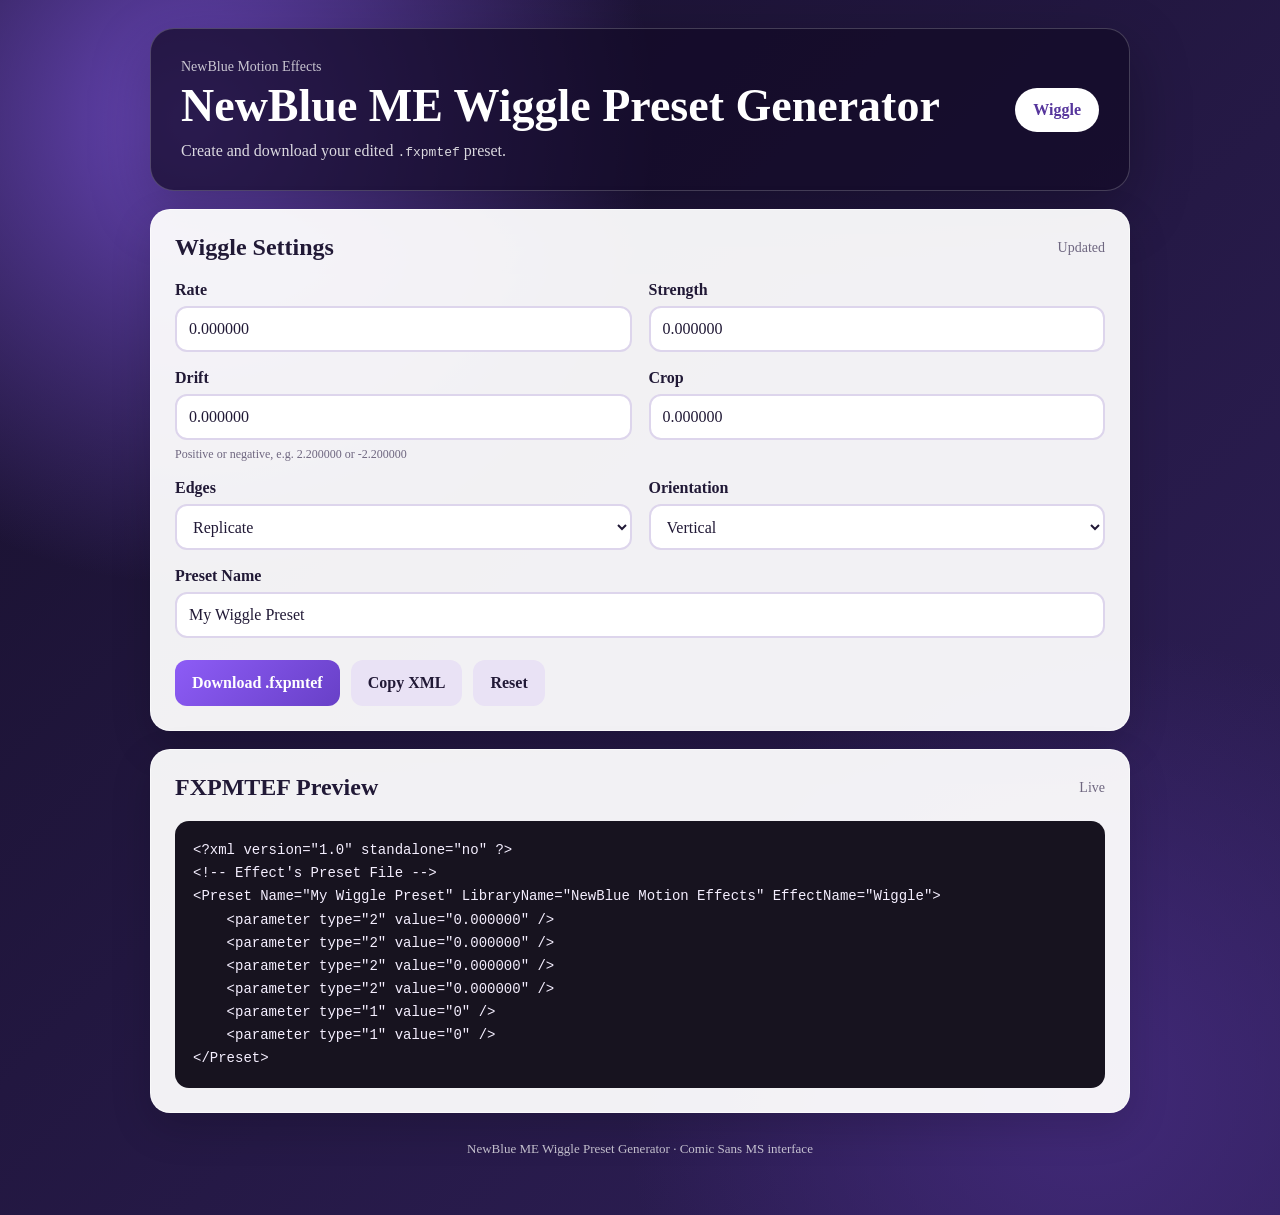
<file: index.html>
<!DOCTYPE html>
<html lang="en">
<head>
  <meta charset="UTF-8">
  <meta name="viewport" content="width=device-width, initial-scale=1.0">
  <title>NewBlue ME Wiggle Preset Generator</title>
  <link rel="stylesheet" href="style.css">
</head>
<body>
  <main class="page">
    <section class="app">
      <header class="hero">
        <div>
          <p class="eyebrow">NewBlue Motion Effects</p>
          <h1>NewBlue ME Wiggle Preset Generator</h1>
          <p class="subtitle">Create and download your edited <code>.fxpmtef</code> preset.</p>
        </div>
        <div class="badge">Wiggle</div>
      </header>

      <section class="panel">
        <div class="panel-title">
          <h2>Wiggle Settings</h2>
          <span id="status" aria-live="polite">Ready</span>
        </div>

        <div class="grid">
          <label class="field">
            <span>Rate</span>
            <input id="rate" type="number" step="0.000001" value="0.000000">
          </label>

          <label class="field">
            <span>Strength</span>
            <input id="strength" type="number" step="0.000001" value="0.000000">
          </label>

          <label class="field">
            <span>Drift</span>
            <input id="drift" type="number" step="0.000001" min="-999999" max="999999" value="0.000000">
            <small>Positive or negative, e.g. 2.200000 or -2.200000</small>
          </label>

          <label class="field">
            <span>Crop</span>
            <input id="crop" type="number" step="0.000001" value="0.000000">
          </label>

          <label class="field">
            <span>Edges</span>
            <select id="edges">
              <option value="0">Replicate</option>
              <option value="1">Stretch</option>
              <option value="2">Transparent</option>
            </select>
          </label>

          <label class="field">
            <span>Orientation</span>
            <select id="orientation">
              <option value="0">Vertical</option>
              <option value="1">Horizontal</option>
            </select>
          </label>

          <label class="field full">
            <span>Preset Name</span>
            <input id="presetName" type="text" value="My Wiggle Preset" maxlength="100">
          </label>
        </div>

        <div class="actions">
          <button id="downloadBtn" class="primary" type="button">Download .fxpmtef</button>
          <button id="copyBtn" type="button">Copy XML</button>
          <button id="resetBtn" type="button">Reset</button>
        </div>
      </section>

      <section class="preview panel">
        <div class="panel-title">
          <h2>FXPMTEF Preview</h2>
          <span>Live</span>
        </div>
        <pre id="xmlPreview" aria-label="Generated preset XML"></pre>
      </section>

      <footer>
        NewBlue ME Wiggle Preset Generator · Comic Sans MS interface
      </footer>
    </section>
  </main>
  <script src="script.js"></script>
</body>
</html>
</file>
<file: style.css>
* { box-sizing: border-box; }

:root {
  --bg1: #17102b;
  --bg2: #30205b;
  --panel: rgba(255,255,255,.94);
  --text: #211936;
  --muted: #6f6780;
  --accent: #8d5cf6;
  --accent2: #b58cff;
  --border: #ddd5ec;
  --code: #17131f;
}

body {
  margin: 0;
  min-height: 100vh;
  font-family: "Comic Sans MS", "Comic Sans", cursive;
  color: var(--text);
  background:
    radial-gradient(circle at 15% 10%, #6846b8 0, transparent 30%),
    radial-gradient(circle at 85% 90%, #412978 0, transparent 30%),
    linear-gradient(135deg, var(--bg1), var(--bg2));
}

.page {
  width: min(100% - 28px, 980px);
  margin: 28px auto;
}

.app { padding-bottom: 20px; }

.hero {
  display: flex;
  justify-content: space-between;
  gap: 20px;
  align-items: center;
  padding: 30px;
  margin-bottom: 18px;
  color: white;
  border: 1px solid rgba(255,255,255,.2);
  border-radius: 24px;
  background: rgba(18, 10, 38, .72);
  box-shadow: 0 20px 60px rgba(0,0,0,.28);
}

.eyebrow { margin: 0 0 7px; opacity: .75; font-size: 14px; }
h1 { margin: 0; font-size: clamp(28px, 5vw, 46px); line-height: 1.05; }
.subtitle { margin: 12px 0 0; opacity: .84; }

.badge {
  flex: 0 0 auto;
  padding: 13px 18px;
  border-radius: 999px;
  background: #fff;
  color: #56359c;
  font-weight: bold;
}

.panel {
  padding: 24px;
  margin-bottom: 18px;
  border: 1px solid rgba(255,255,255,.6);
  border-radius: 20px;
  background: var(--panel);
  box-shadow: 0 15px 40px rgba(0,0,0,.16);
}

.panel-title {
  display: flex;
  justify-content: space-between;
  gap: 15px;
  align-items: center;
  margin-bottom: 20px;
}

.panel-title h2 { margin: 0; font-size: 24px; }
.panel-title span { color: var(--muted); font-size: 14px; }

.grid {
  display: grid;
  grid-template-columns: repeat(2, minmax(0, 1fr));
  gap: 17px;
}

.field { display: flex; flex-direction: column; gap: 7px; }
.field span { font-weight: bold; }
.field small { color: var(--muted); font-size: 12px; }

input, select, button {
  font: inherit;
}

input, select {
  width: 100%;
  min-height: 46px;
  padding: 9px 12px;
  border: 2px solid var(--border);
  border-radius: 12px;
  background: white;
  color: var(--text);
  outline: none;
}

input:focus, select:focus {
  border-color: var(--accent);
  box-shadow: 0 0 0 3px rgba(141,92,246,.16);
}

.full { grid-column: 1 / -1; }

.actions {
  display: flex;
  flex-wrap: wrap;
  gap: 11px;
  margin-top: 22px;
}

button {
  min-height: 46px;
  padding: 9px 17px;
  border: 0;
  border-radius: 12px;
  cursor: pointer;
  background: #e9e2f5;
  color: var(--text);
  font-weight: bold;
}

button:hover { filter: brightness(.97); }
button:focus-visible { outline: 3px solid var(--accent2); outline-offset: 2px; }

button.primary {
  color: white;
  background: linear-gradient(135deg, var(--accent), #6840c7);
}

pre {
  margin: 0;
  padding: 18px;
  overflow: auto;
  min-height: 245px;
  border-radius: 14px;
  color: #f5efff;
  background: var(--code);
  font: 14px/1.65 Consolas, "Courier New", monospace;
  white-space: pre-wrap;
  word-break: break-word;
}

footer {
  text-align: center;
  padding: 10px;
  color: rgba(255,255,255,.72);
  font-size: 13px;
}

@media (max-width: 650px) {
  .page { width: min(100% - 18px, 980px); margin: 9px auto; }
  .hero { flex-direction: column; align-items: flex-start; padding: 22px; }
  .grid { grid-template-columns: 1fr; }
  .full { grid-column: auto; }
  .panel { padding: 18px; }
  .actions button { flex: 1 1 100%; }
}
</file>
